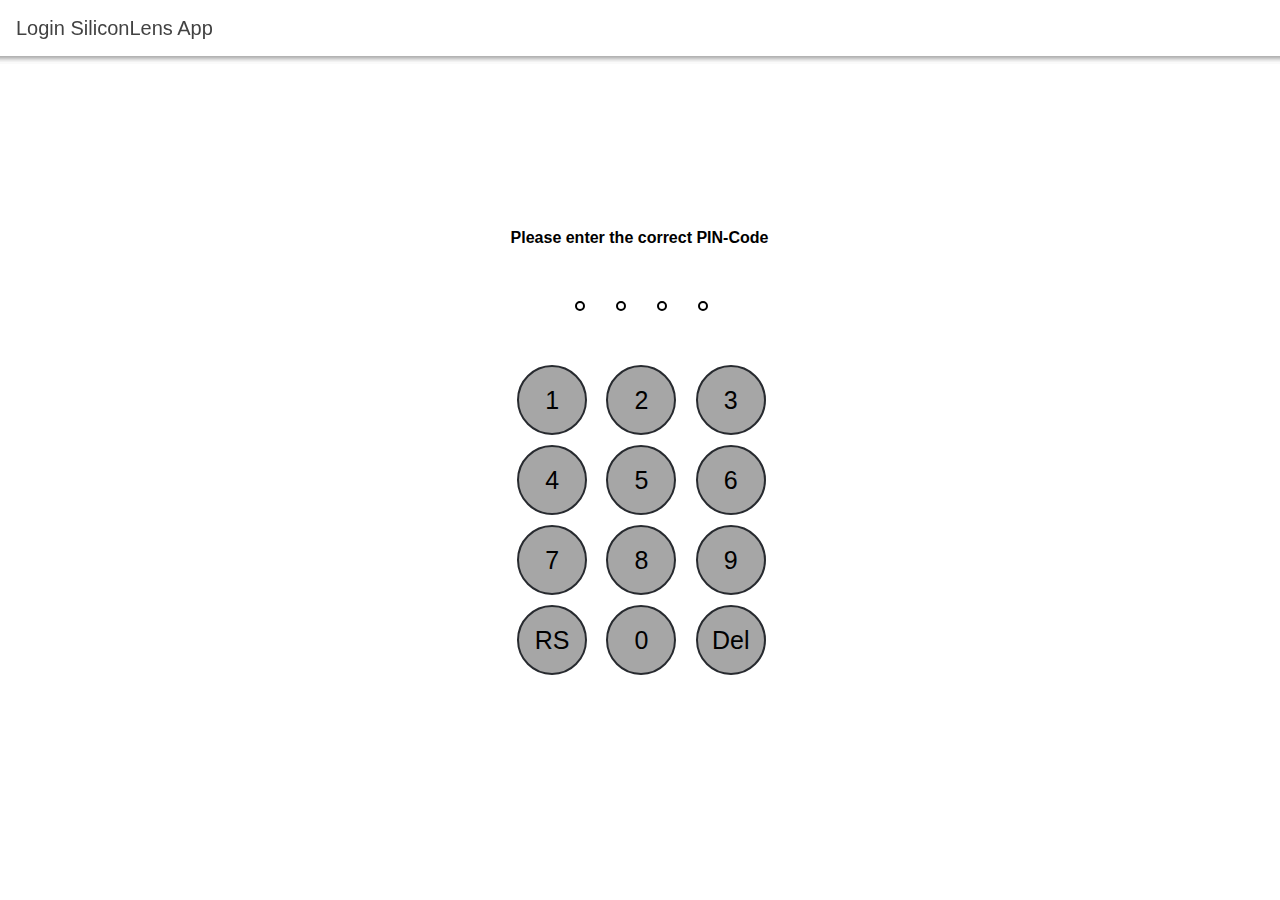
<file: index.html>
<!DOCTYPE html>
<html lang="en" class="ios">

<head>
  <meta charset="utf-8" />
  <title>Ionic App</title>

  <base href="/" />

  <meta name="viewport" content="viewport-fit=cover, width=device-width, initial-scale=1.0, minimum-scale=1.0, maximum-scale=1.0, user-scalable=no" />
  <meta name="format-detection" content="telephone=no" />
  <meta name="msapplication-tap-highlight" content="no" />

  <link rel="icon" type="image/png" href="assets/icon/favicon.png" />

  <!-- add to homescreen for ios -->
  <meta name="apple-mobile-web-app-capable" content="yes" />
  <meta name="apple-mobile-web-app-status-bar-style" content="black" />
<link rel="stylesheet" href="styles.6f22c28223d33d1a5d6d.css"></head>

<body>
  <app-root></app-root>
<script type="text/javascript" src="runtime.f05576a42cf0b867e253.js"></script><script type="text/javascript" src="polyfills.711018b1f09662e09d47.js"></script><script type="text/javascript" src="main.542aa935c00363429ac7.js"></script></body>

</html>
</file>
<file: styles.6f22c28223d33d1a5d6d.css>
:root{--ion-color-primary:#3880ff;--ion-color-primary-rgb:56,128,255;--ion-color-primary-contrast:#ffffff;--ion-color-primary-contrast-rgb:255,255,255;--ion-color-primary-shade:#3171e0;--ion-color-primary-tint:#4c8dff;--ion-color-secondary:#0cd1e8;--ion-color-secondary-rgb:12,209,232;--ion-color-secondary-contrast:#ffffff;--ion-color-secondary-contrast-rgb:255,255,255;--ion-color-secondary-shade:#0bb8cc;--ion-color-secondary-tint:#24d6ea;--ion-color-tertiary:#7044ff;--ion-color-tertiary-rgb:112,68,255;--ion-color-tertiary-contrast:#ffffff;--ion-color-tertiary-contrast-rgb:255,255,255;--ion-color-tertiary-shade:#633ce0;--ion-color-tertiary-tint:#7e57ff;--ion-color-success:#10dc60;--ion-color-success-rgb:16,220,96;--ion-color-success-contrast:#ffffff;--ion-color-success-contrast-rgb:255,255,255;--ion-color-success-shade:#0ec254;--ion-color-success-tint:#28e070;--ion-color-warning:#ffce00;--ion-color-warning-rgb:255,206,0;--ion-color-warning-contrast:#ffffff;--ion-color-warning-contrast-rgb:255,255,255;--ion-color-warning-shade:#e0b500;--ion-color-warning-tint:#ffd31a;--ion-color-danger:#f04141;--ion-color-danger-rgb:245,61,61;--ion-color-danger-contrast:#ffffff;--ion-color-danger-contrast-rgb:255,255,255;--ion-color-danger-shade:#d33939;--ion-color-danger-tint:#f25454;--ion-color-dark:#222428;--ion-color-dark-rgb:34,34,34;--ion-color-dark-contrast:#ffffff;--ion-color-dark-contrast-rgb:255,255,255;--ion-color-dark-shade:#1e2023;--ion-color-dark-tint:#383a3e;--ion-color-medium:#989aa2;--ion-color-medium-rgb:152,154,162;--ion-color-medium-contrast:#ffffff;--ion-color-medium-contrast-rgb:255,255,255;--ion-color-medium-shade:#86888f;--ion-color-medium-tint:#a2a4ab;--ion-color-light:#f4f5f8;--ion-color-light-rgb:244,244,244;--ion-color-light-contrast:#000000;--ion-color-light-contrast-rgb:0,0,0;--ion-color-light-shade:#d7d8da;--ion-color-light-tint:#f5f6f9}app-modal-camera .inner-scroll{width:320px!important;height:230px!important}html.ios{--ion-default-font:-apple-system,BlinkMacSystemFont,"Helvetica Neue","Roboto",sans-serif}html.md{--ion-default-font:"Roboto","Helvetica Neue",sans-serif}body.backdrop-no-scroll{overflow:hidden}.ion-color-primary{--ion-color-base:var(--ion-color-primary, #3880ff)!important;--ion-color-base-rgb:var(--ion-color-primary-rgb, 56,128,255)!important;--ion-color-contrast:var(--ion-color-primary-contrast, #fff)!important;--ion-color-contrast-rgb:var(--ion-color-primary-contrast-rgb, 255,255,255)!important;--ion-color-shade:var(--ion-color-primary-shade, #3171e0)!important;--ion-color-tint:var(--ion-color-primary-tint, #4c8dff)!important}.ion-color-secondary{--ion-color-base:var(--ion-color-secondary, #0cd1e8)!important;--ion-color-base-rgb:var(--ion-color-secondary-rgb, 12,209,232)!important;--ion-color-contrast:var(--ion-color-secondary-contrast, #fff)!important;--ion-color-contrast-rgb:var(--ion-color-secondary-contrast-rgb, 255,255,255)!important;--ion-color-shade:var(--ion-color-secondary-shade, #0bb8cc)!important;--ion-color-tint:var(--ion-color-secondary-tint, #24d6ea)!important}.ion-color-tertiary{--ion-color-base:var(--ion-color-tertiary, #7044ff)!important;--ion-color-base-rgb:var(--ion-color-tertiary-rgb, 112,68,255)!important;--ion-color-contrast:var(--ion-color-tertiary-contrast, #fff)!important;--ion-color-contrast-rgb:var(--ion-color-tertiary-contrast-rgb, 255,255,255)!important;--ion-color-shade:var(--ion-color-tertiary-shade, #633ce0)!important;--ion-color-tint:var(--ion-color-tertiary-tint, #7e57ff)!important}.ion-color-success{--ion-color-base:var(--ion-color-success, #10dc60)!important;--ion-color-base-rgb:var(--ion-color-success-rgb, 16,220,96)!important;--ion-color-contrast:var(--ion-color-success-contrast, #fff)!important;--ion-color-contrast-rgb:var(--ion-color-success-contrast-rgb, 255,255,255)!important;--ion-color-shade:var(--ion-color-success-shade, #0ec254)!important;--ion-color-tint:var(--ion-color-success-tint, #28e070)!important}.ion-color-warning{--ion-color-base:var(--ion-color-warning, #ffce00)!important;--ion-color-base-rgb:var(--ion-color-warning-rgb, 255,206,0)!important;--ion-color-contrast:var(--ion-color-warning-contrast, #fff)!important;--ion-color-contrast-rgb:var(--ion-color-warning-contrast-rgb, 255,255,255)!important;--ion-color-shade:var(--ion-color-warning-shade, #e0b500)!important;--ion-color-tint:var(--ion-color-warning-tint, #ffd31a)!important}.ion-color-danger{--ion-color-base:var(--ion-color-danger, #f04141)!important;--ion-color-base-rgb:var(--ion-color-danger-rgb, 240,65,65)!important;--ion-color-contrast:var(--ion-color-danger-contrast, #fff)!important;--ion-color-contrast-rgb:var(--ion-color-danger-contrast-rgb, 255,255,255)!important;--ion-color-shade:var(--ion-color-danger-shade, #d33939)!important;--ion-color-tint:var(--ion-color-danger-tint, #f25454)!important}.ion-color-light{--ion-color-base:var(--ion-color-light, #f4f5f8)!important;--ion-color-base-rgb:var(--ion-color-light-rgb, 244,245,248)!important;--ion-color-contrast:var(--ion-color-light-contrast, #000)!important;--ion-color-contrast-rgb:var(--ion-color-light-contrast-rgb, 0,0,0)!important;--ion-color-shade:var(--ion-color-light-shade, #d7d8da)!important;--ion-color-tint:var(--ion-color-light-tint, #f5f6f9)!important}.ion-color-medium{--ion-color-base:var(--ion-color-medium, #989aa2)!important;--ion-color-base-rgb:var(--ion-color-medium-rgb, 152,154,162)!important;--ion-color-contrast:var(--ion-color-medium-contrast, #fff)!important;--ion-color-contrast-rgb:var(--ion-color-medium-contrast-rgb, 255,255,255)!important;--ion-color-shade:var(--ion-color-medium-shade, #86888f)!important;--ion-color-tint:var(--ion-color-medium-tint, #a2a4ab)!important}.ion-color-dark{--ion-color-base:var(--ion-color-dark, #222428)!important;--ion-color-base-rgb:var(--ion-color-dark-rgb, 34,36,40)!important;--ion-color-contrast:var(--ion-color-dark-contrast, #fff)!important;--ion-color-contrast-rgb:var(--ion-color-dark-contrast-rgb, 255,255,255)!important;--ion-color-shade:var(--ion-color-dark-shade, #1e2023)!important;--ion-color-tint:var(--ion-color-dark-tint, #383a3e)!important}.ion-page{left:0;right:0;top:0;bottom:0;display:flex;position:absolute;flex-direction:column;justify-content:space-between;contain:layout size style;overflow:hidden;z-index:0}.ion-page-hidden,[hidden],ion-action-sheet-controller,ion-alert-controller,ion-loading-controller,ion-menu-controller,ion-modal-controller,ion-nav-controller,ion-picker-controller,ion-popover-controller,ion-route,ion-route-redirect,ion-router,ion-select-option,ion-toast-controller{display:none!important}.ion-page-invisible{opacity:0}html.plt-ios.plt-hybrid,html.plt-ios.plt-pwa{--ion-statusbar-padding:20px}@supports (padding-top:20px){html{--ion-safe-area-top:var(--ion-statusbar-padding)}}@supports (padding-top:constant(safe-area-inset-top)){html{--ion-safe-area-top:constant(safe-area-inset-top);--ion-safe-area-bottom:constant(safe-area-inset-bottom);--ion-safe-area-left:constant(safe-area-inset-left);--ion-safe-area-right:constant(safe-area-inset-right)}}@supports (padding-top:env(safe-area-inset-top)){html{--ion-safe-area-top:env(safe-area-inset-top);--ion-safe-area-bottom:env(safe-area-inset-bottom);--ion-safe-area-left:env(safe-area-inset-left);--ion-safe-area-right:env(safe-area-inset-right)}}audio,canvas,progress,video{vertical-align:baseline}audio:not([controls]){display:none;height:0}b,strong{font-weight:700}img{max-width:100%;border:0}svg:not(:root){overflow:hidden}figure{margin:1em 40px}hr{height:1px;border-width:0;box-sizing:content-box}pre{overflow:auto}code,kbd,pre,samp{font-family:monospace,monospace;font-size:1em}input,label,select,textarea{font-family:inherit;line-height:normal}textarea{overflow:auto;height:auto;font:inherit;color:inherit}textarea::-webkit-input-placeholder{padding-left:2px}textarea:-ms-input-placeholder{padding-left:2px}textarea::-ms-input-placeholder{padding-left:2px}textarea::placeholder{padding-left:2px}form,input,optgroup,select{margin:0;font:inherit;color:inherit}html input[type=button],input[type=reset],input[type=submit]{cursor:pointer;-webkit-appearance:button}.ion-tappable,[tappable],[tappable] div,[tappable] ion-icon,[tappable] ion-label,[tappable] span,a,a div,a ion-icon,a ion-label,a span,button,button div,button ion-icon,button ion-label,button span,input,textarea{touch-action:manipulation}a ion-label,button ion-label{pointer-events:none}button{border:0;border-radius:0;font-family:inherit;font-style:inherit;font-variant:inherit;line-height:1;text-transform:none;cursor:pointer;-webkit-appearance:button}[tappable]{cursor:pointer}a[disabled],button[disabled],html input[disabled]{cursor:default}button::-moz-focus-inner,input::-moz-focus-inner{padding:0;border:0}input[type=checkbox],input[type=radio]{padding:0;box-sizing:border-box}input[type=number]::-webkit-inner-spin-button,input[type=number]::-webkit-outer-spin-button{height:auto}input[type=search]::-webkit-search-cancel-button,input[type=search]::-webkit-search-decoration{-webkit-appearance:none}table{border-collapse:collapse;border-spacing:0}td,th{padding:0}*{box-sizing:border-box;-webkit-tap-highlight-color:transparent;-webkit-tap-highlight-color:transparent;-webkit-touch-callout:none}html{--ion-font-family:var(--ion-default-font);width:100%;height:100%;-webkit-text-size-adjust:100%;-moz-text-size-adjust:100%;-ms-text-size-adjust:100%;text-size-adjust:100%;font-family:var(--ion-font-family)}html.plt-pwa{height:100vh}body{background:var(--ion-background-color);-moz-osx-font-smoothing:grayscale;-webkit-font-smoothing:antialiased;position:fixed;width:100%;max-width:100%;height:100%;max-height:100%;text-rendering:optimizeLegibility;overflow:hidden;touch-action:manipulation;-webkit-user-drag:none;-ms-content-zooming:none;word-wrap:break-word;overscroll-behavior-y:none;-webkit-text-size-adjust:none;-moz-text-size-adjust:none;-ms-text-size-adjust:none;text-size-adjust:none;margin:0;padding:0}a{background-color:transparent;color:var(--ion-color-primary,#3880ff)}h1,h2,h3,h4,h5,h6{margin-top:16px;margin-bottom:10px;font-weight:500;line-height:1.2}h1{margin-top:20px;font-size:26px}h2{margin-top:18px;font-size:24px}h3{font-size:22px}h4{font-size:20px}h5{font-size:18px}h6{font-size:16px}small{font-size:75%}sub,sup{position:relative;font-size:75%;line-height:0;vertical-align:baseline}sup{top:-.5em}sub{bottom:-.25em}.ion-no-padding,[no-padding]{--padding-start:0;--padding-end:0;--padding-top:0;--padding-bottom:0;padding:0}.ion-padding,[padding]{--padding-start:var(--ion-padding, 16px);--padding-end:var(--ion-padding, 16px);--padding-top:var(--ion-padding, 16px);--padding-bottom:var(--ion-padding, 16px);padding-left:var(--ion-padding,16px);padding-right:var(--ion-padding,16px);padding-top:var(--ion-padding,16px);padding-bottom:var(--ion-padding,16px)}@supports ((-webkit-margin-start:0) or (margin-inline-start:0)) or (-webkit-margin-start:0){.ion-padding,[padding]{padding-left:unset;padding-right:unset;-webkit-padding-start:var(--ion-padding,16px);padding-inline-start:var(--ion-padding,16px);-webkit-padding-end:var(--ion-padding,16px);padding-inline-end:var(--ion-padding,16px)}}.ion-padding-top,[padding-top]{--padding-top:var(--ion-padding, 16px);padding-top:var(--ion-padding,16px)}.ion-padding-start,[padding-start]{--padding-start:var(--ion-padding, 16px);padding-left:var(--ion-padding,16px)}.ion-padding-end,[padding-end]{--padding-end:var(--ion-padding, 16px);padding-right:var(--ion-padding,16px)}@supports ((-webkit-margin-start:0) or (margin-inline-start:0)) or (-webkit-margin-start:0){.ion-padding-start,[padding-start]{padding-left:unset;-webkit-padding-start:var(--ion-padding,16px);padding-inline-start:var(--ion-padding,16px)}.ion-padding-end,[padding-end]{padding-right:unset;-webkit-padding-end:var(--ion-padding,16px);padding-inline-end:var(--ion-padding,16px)}}.ion-padding-bottom,[padding-bottom]{--padding-bottom:var(--ion-padding, 16px);padding-bottom:var(--ion-padding,16px)}.ion-padding-vertical,[padding-vertical]{--padding-top:var(--ion-padding, 16px);--padding-bottom:var(--ion-padding, 16px);padding-top:var(--ion-padding,16px);padding-bottom:var(--ion-padding,16px)}.ion-padding-horizontal,[padding-horizontal]{--padding-start:var(--ion-padding, 16px);--padding-end:var(--ion-padding, 16px);padding-left:var(--ion-padding,16px);padding-right:var(--ion-padding,16px)}.ion-no-margin,[no-margin]{--margin-start:0;--margin-end:0;--margin-top:0;--margin-bottom:0;margin:0}.ion-margin,[margin]{--margin-start:var(--ion-margin, 16px);--margin-end:var(--ion-margin, 16px);--margin-top:var(--ion-margin, 16px);--margin-bottom:var(--ion-margin, 16px);margin-left:var(--ion-margin,16px);margin-right:var(--ion-margin,16px);margin-top:var(--ion-margin,16px);margin-bottom:var(--ion-margin,16px)}@supports ((-webkit-margin-start:0) or (margin-inline-start:0)) or (-webkit-margin-start:0){.ion-padding-horizontal,[padding-horizontal]{padding-left:unset;padding-right:unset;-webkit-padding-start:var(--ion-padding,16px);padding-inline-start:var(--ion-padding,16px);-webkit-padding-end:var(--ion-padding,16px);padding-inline-end:var(--ion-padding,16px)}.ion-margin,[margin]{margin-left:unset;margin-right:unset;-webkit-margin-start:var(--ion-margin,16px);margin-inline-start:var(--ion-margin,16px);-webkit-margin-end:var(--ion-margin,16px);margin-inline-end:var(--ion-margin,16px)}}.ion-margin-top,[margin-top]{--margin-top:var(--ion-margin, 16px);margin-top:var(--ion-margin,16px)}.ion-margin-start,[margin-start]{--margin-start:var(--ion-margin, 16px);margin-left:var(--ion-margin,16px)}.ion-margin-end,[margin-end]{--margin-end:var(--ion-margin, 16px);margin-right:var(--ion-margin,16px)}@supports ((-webkit-margin-start:0) or (margin-inline-start:0)) or (-webkit-margin-start:0){.ion-margin-start,[margin-start]{margin-left:unset;-webkit-margin-start:var(--ion-margin,16px);margin-inline-start:var(--ion-margin,16px)}.ion-margin-end,[margin-end]{margin-right:unset;-webkit-margin-end:var(--ion-margin,16px);margin-inline-end:var(--ion-margin,16px)}}.ion-margin-bottom,[margin-bottom]{--margin-bottom:var(--ion-margin, 16px);margin-bottom:var(--ion-margin,16px)}.ion-margin-vertical,[margin-vertical]{--margin-top:var(--ion-margin, 16px);--margin-bottom:var(--ion-margin, 16px);margin-top:var(--ion-margin,16px);margin-bottom:var(--ion-margin,16px)}.ion-margin-horizontal,[margin-horizontal]{--margin-start:var(--ion-margin, 16px);--margin-end:var(--ion-margin, 16px);margin-left:var(--ion-margin,16px);margin-right:var(--ion-margin,16px)}@supports ((-webkit-margin-start:0) or (margin-inline-start:0)) or (-webkit-margin-start:0){.ion-margin-horizontal,[margin-horizontal]{margin-left:unset;margin-right:unset;-webkit-margin-start:var(--ion-margin,16px);margin-inline-start:var(--ion-margin,16px);-webkit-margin-end:var(--ion-margin,16px);margin-inline-end:var(--ion-margin,16px)}}[float-left],[float-start]{float:left!important}[float-right]{float:right!important}:host-context([dir=rtl]) [float-start]{float:right!important}[float-end]{float:right!important}:host-context([dir=rtl]) [float-end]{float:left!important}.ion-text-center,[text-center]{text-align:center!important}.ion-text-justify,[text-justify]{text-align:justify!important}.ion-text-start,[text-start]{text-align:start!important}.ion-text-end,[text-end]{text-align:end!important}.ion-text-left,[text-left]{text-align:left!important}.ion-text-right,[text-right]{text-align:right!important}.ion-text-nowrap,[text-nowrap]{white-space:nowrap!important}.ion-text-wrap,[text-wrap]{white-space:normal!important}.ion-text-uppercase,[text-uppercase]{text-transform:uppercase!important}.ion-text-lowercase,[text-lowercase]{text-transform:lowercase!important}.ion-text-capitalize,[text-capitalize]{text-transform:capitalize!important}@media (min-width:576px){[float-sm-left],[float-sm-start]{float:left!important}[float-sm-right]{float:right!important}:host-context([dir=rtl]) [float-sm-start]{float:right!important}[float-sm-end]{float:right!important}:host-context([dir=rtl]) [float-sm-end]{float:left!important}.ion-text-sm-center,[text-sm-center]{text-align:center!important}.ion-text-sm-justify,[text-sm-justify]{text-align:justify!important}.ion-text-sm-start,[text-sm-start]{text-align:start!important}.ion-text-sm-end,[text-sm-end]{text-align:end!important}.ion-text-sm-left,[text-sm-left]{text-align:left!important}.ion-text-sm-right,[text-sm-right]{text-align:right!important}.ion-text-sm-nowrap,[text-sm-nowrap]{white-space:nowrap!important}.ion-text-sm-wrap,[text-sm-wrap]{white-space:normal!important}.ion-text-sm-uppercase,[text-sm-uppercase]{text-transform:uppercase!important}.ion-text-sm-lowercase,[text-sm-lowercase]{text-transform:lowercase!important}.ion-text-sm-capitalize,[text-sm-capitalize]{text-transform:capitalize!important}}@media (min-width:768px){[float-md-left],[float-md-start]{float:left!important}[float-md-right]{float:right!important}:host-context([dir=rtl]) [float-md-start]{float:right!important}[float-md-end]{float:right!important}:host-context([dir=rtl]) [float-md-end]{float:left!important}.ion-text-md-center,[text-md-center]{text-align:center!important}.ion-text-md-justify,[text-md-justify]{text-align:justify!important}.ion-text-md-start,[text-md-start]{text-align:start!important}.ion-text-md-end,[text-md-end]{text-align:end!important}.ion-text-md-left,[text-md-left]{text-align:left!important}.ion-text-md-right,[text-md-right]{text-align:right!important}.ion-text-md-nowrap,[text-md-nowrap]{white-space:nowrap!important}.ion-text-md-wrap,[text-md-wrap]{white-space:normal!important}.ion-text-md-uppercase,[text-md-uppercase]{text-transform:uppercase!important}.ion-text-md-lowercase,[text-md-lowercase]{text-transform:lowercase!important}.ion-text-md-capitalize,[text-md-capitalize]{text-transform:capitalize!important}}@media (min-width:992px){[float-lg-left],[float-lg-start]{float:left!important}[float-lg-right]{float:right!important}:host-context([dir=rtl]) [float-lg-start]{float:right!important}[float-lg-end]{float:right!important}:host-context([dir=rtl]) [float-lg-end]{float:left!important}.ion-text-lg-center,[text-lg-center]{text-align:center!important}.ion-text-lg-justify,[text-lg-justify]{text-align:justify!important}.ion-text-lg-start,[text-lg-start]{text-align:start!important}.ion-text-lg-end,[text-lg-end]{text-align:end!important}.ion-text-lg-left,[text-lg-left]{text-align:left!important}.ion-text-lg-right,[text-lg-right]{text-align:right!important}.ion-text-lg-nowrap,[text-lg-nowrap]{white-space:nowrap!important}.ion-text-lg-wrap,[text-lg-wrap]{white-space:normal!important}.ion-text-lg-uppercase,[text-lg-uppercase]{text-transform:uppercase!important}.ion-text-lg-lowercase,[text-lg-lowercase]{text-transform:lowercase!important}.ion-text-lg-capitalize,[text-lg-capitalize]{text-transform:capitalize!important}}@media (min-width:1200px){[float-xl-left],[float-xl-start]{float:left!important}[float-xl-right]{float:right!important}:host-context([dir=rtl]) [float-xl-start]{float:right!important}[float-xl-end]{float:right!important}:host-context([dir=rtl]) [float-xl-end]{float:left!important}.ion-text-xl-center,[text-xl-center]{text-align:center!important}.ion-text-xl-justify,[text-xl-justify]{text-align:justify!important}.ion-text-xl-start,[text-xl-start]{text-align:start!important}.ion-text-xl-end,[text-xl-end]{text-align:end!important}.ion-text-xl-left,[text-xl-left]{text-align:left!important}.ion-text-xl-right,[text-xl-right]{text-align:right!important}.ion-text-xl-nowrap,[text-xl-nowrap]{white-space:nowrap!important}.ion-text-xl-wrap,[text-xl-wrap]{white-space:normal!important}.ion-text-xl-uppercase,[text-xl-uppercase]{text-transform:uppercase!important}.ion-text-xl-lowercase,[text-xl-lowercase]{text-transform:lowercase!important}.ion-text-xl-capitalize,[text-xl-capitalize]{text-transform:capitalize!important}}[align-self-start]{align-self:flex-start!important}[align-self-end]{align-self:flex-end!important}[align-self-center]{align-self:center!important}[align-self-stretch]{align-self:stretch!important}[align-self-baseline]{align-self:baseline!important}[align-self-auto]{align-self:auto!important}[wrap]{flex-wrap:wrap!important}[nowrap]{flex-wrap:nowrap!important}[wrap-reverse]{flex-wrap:wrap-reverse!important}[justify-content-start]{justify-content:flex-start!important}[justify-content-center]{justify-content:center!important}[justify-content-end]{justify-content:flex-end!important}[justify-content-around]{justify-content:space-around!important}[justify-content-between]{justify-content:space-between!important}[justify-content-evenly]{justify-content:space-evenly!important}[align-items-start]{align-items:flex-start!important}[align-items-center]{align-items:center!important}[align-items-end]{align-items:flex-end!important}[align-items-stretch]{align-items:stretch!important}[align-items-baseline]{align-items:baseline!important}
</file>
